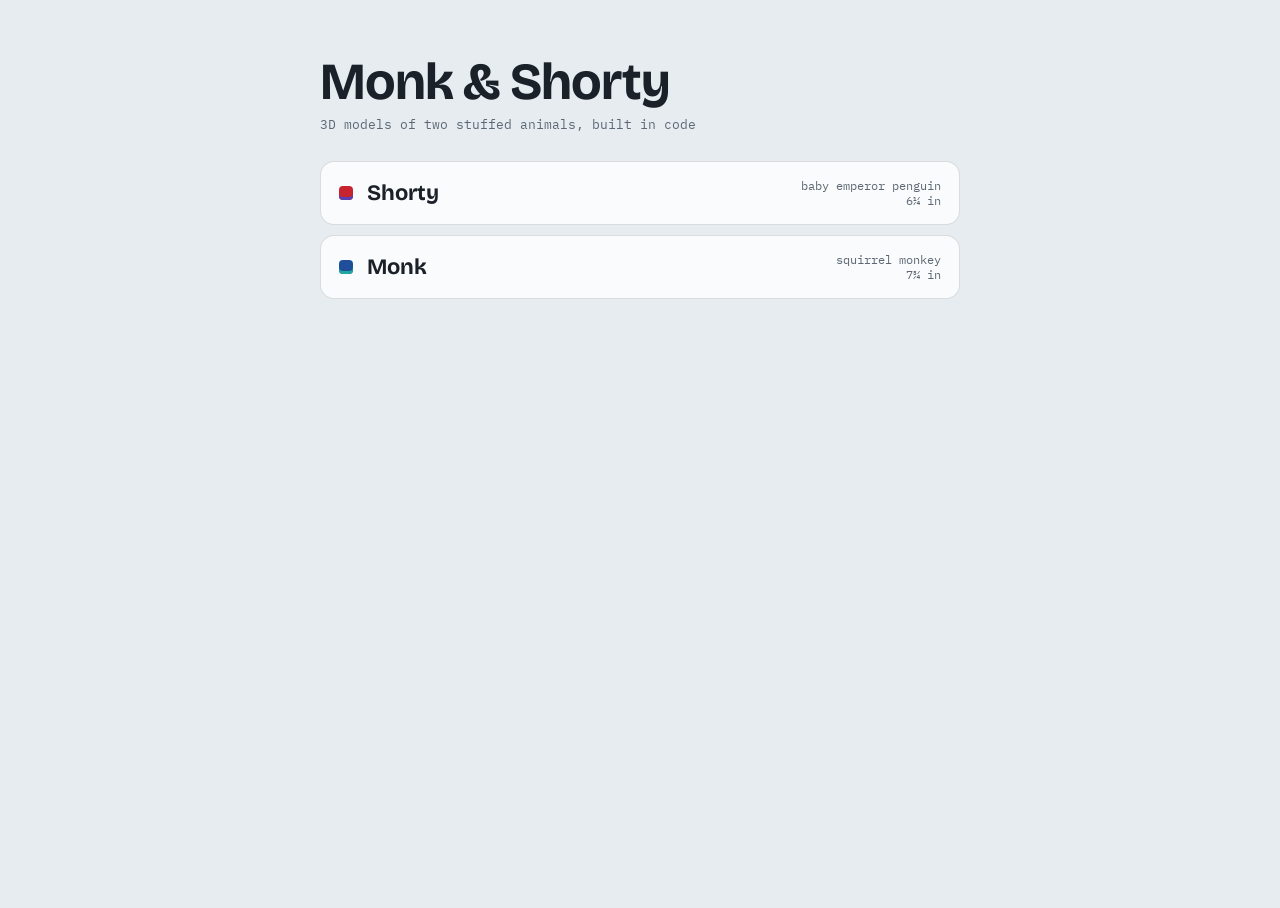
<file: index.html>
<!doctype html>
<html lang="en">
<head>
<meta charset="utf-8">
<meta name="viewport" content="width=device-width, initial-scale=1, viewport-fit=cover">
<title>Monk &amp; Shorty</title>
<link rel="preconnect" href="https://fonts.googleapis.com">
<link rel="stylesheet" href="https://fonts.googleapis.com/css2?family=Bricolage+Grotesque:opsz,wght@12..96,500;12..96,700&family=IBM+Plex+Mono:wght@400;500&display=swap">
<link rel="stylesheet" href="shared/viewer.css">
<style>
/* Gallery: a short list of characters, each linking to its 3D viewer */
body { overflow: auto; }
main {
  max-width: 640px; margin: 0 auto;
  padding-block: 48px;
  padding-left: max(16px, env(safe-area-inset-left, 0px));
  padding-right: max(16px, env(safe-area-inset-right, 0px));
  display: grid; gap: 28px;
}
h1 { margin: 0; font-size: clamp(34px, 7vw, 52px); letter-spacing: -0.02em; line-height: 1; }
.lede { margin: 8px 0 0; font-family: var(--font-mono); font-size: 13px; color: var(--muted); }
ul { list-style: none; margin: 0; padding: 0; display: grid; gap: 10px; }
.item {
  display: flex; align-items: center; gap: 14px; padding: 16px 18px; border-radius: 14px;
  border: 1px solid var(--line); background: var(--panel); color: var(--fg); text-decoration: none;
}
a.item:hover { border-color: var(--accent); }
a.item:focus-visible { outline: 2px solid var(--accent); outline-offset: 2px; }
.dot { width: 14px; height: 14px; border-radius: 4px; flex: none; }
.name { font-size: 22px; font-weight: 700; }
.meta { font-family: var(--font-mono); font-size: 12px; color: var(--muted); margin-left: auto; text-align: right; }
.soon { opacity: 0.6; }
</style>
</head>
<body>
<main>
  <header>
    <h1>Monk &amp; Shorty</h1>
    <p class="lede">3D models of two stuffed animals, built in code</p>
  </header>
  <ul>
    <li>
      <a class="item" href="characters/shorty/">
        <span class="dot" style="background:#c8242f; box-shadow: inset 0 -3px 0 #5b3fb0"></span>
        <span class="name">Shorty</span>
        <span class="meta">baby emperor penguin<br>6¼ in</span>
      </a>
    </li>
    <li>
      <a class="item" href="characters/monk/">
        <span class="dot" style="background:#1f4f9a; box-shadow: inset 0 -3px 0 #1fa7a0"></span>
        <span class="name">Monk</span>
        <span class="meta">squirrel monkey<br>7¾ in</span>
      </a>
    </li>
  </ul>
</main>
</body>
</html>
</file>
<file: shared/viewer.css>
/* Shared viewer page styles. Each character page sets --swatch (and may override --accent) for its own colors. */
/* Layout: full-bleed 3D stage, name card top-left, view + toggle toolbar pinned to the bottom */
:root {
  --stage: #e6ecf0;
  --stage-2: #d5dfe6;
  --fg: #1b2129;
  --muted: #5d6874;
  --panel: rgba(255,255,255,0.78);
  --line: rgba(27,33,41,0.14);
  --accent: #5b3fb0;      /* zipper purple */
  --accent-fg: #ffffff;
  --swatch: #c8242f;        /* character color, set per page */
  --font-display: "Bricolage Grotesque", "Avenir Next", "Segoe UI", system-ui, sans-serif;
  --font-mono: "IBM Plex Mono", ui-monospace, "SF Mono", Menlo, monospace;
}
@media (prefers-color-scheme: dark) {
  :root:not([data-theme="light"]) {
    --stage: #141a20; --stage-2: #1d252d; --fg: #e8edf2; --muted: #94a1ad;
    --panel: rgba(24,31,38,0.8); --line: rgba(232,237,242,0.14);
    --accent: #a48cf0; --accent-fg: #15101f; --swatch: #e2434d; color-scheme: dark;
  }
}
:root[data-theme="dark"] {
  --stage: #141a20; --stage-2: #1d252d; --fg: #e8edf2; --muted: #94a1ad;
  --panel: rgba(24,31,38,0.8); --line: rgba(232,237,242,0.14);
  --accent: #a48cf0; --accent-fg: #15101f; --swatch: #e2434d; color-scheme: dark;
}
html, body { height: 100%; }
body {
  background: var(--stage); color: var(--fg);
  font-family: var(--font-display); overflow: hidden; position: relative;
}
#stage { position: absolute; inset: 0; }
#stage canvas { display: block; width: 100%; height: 100%; touch-action: none; cursor: grab; }
#stage canvas:active { cursor: grabbing; }

.card {
  position: absolute; z-index: 2;
  top: calc(14px + env(safe-area-inset-top, 0px));
  left: max(16px, env(safe-area-inset-left, 0px));
  display: grid; gap: 4px; pointer-events: none;
}
.card h1 {
  margin: 0; font-size: clamp(30px, 6vw, 46px); font-weight: 700; letter-spacing: -0.02em; line-height: 1;
  display: flex; align-items: center; gap: 10px;
}
.card h1 .swatch { width: 12px; height: 12px; border-radius: 3px; background: var(--swatch); box-shadow: inset 0 -3px 0 var(--accent); }
.card p { margin: 0; font-family: var(--font-mono); font-size: 12px; color: var(--muted); letter-spacing: 0.02em; }

.toolbar {
  position: absolute; z-index: 2; left: 0; right: 0;
  bottom: calc(14px + env(safe-area-inset-bottom, 0px));
  padding-left: max(16px, env(safe-area-inset-left, 0px));
  padding-right: max(16px, env(safe-area-inset-right, 0px));
  display: flex; justify-content: center; pointer-events: none;
}
.bar {
  pointer-events: auto; display: flex; flex-wrap: wrap; align-items: center; justify-content: center; gap: 6px;
  padding: 6px; border-radius: 14px; background: var(--panel); border: 1px solid var(--line);
  backdrop-filter: blur(10px); -webkit-backdrop-filter: blur(10px); max-width: 100%;
}
.group { display: flex; gap: 2px; flex-wrap: wrap; justify-content: center; }
.sep { width: 1px; align-self: stretch; background: var(--line); margin: 2px 4px; }
button {
  font: 500 12px/1 var(--font-mono); letter-spacing: 0.04em; text-transform: uppercase;
  color: var(--fg); background: transparent; border: 0; border-radius: 9px; padding: 9px 11px; cursor: pointer;
}
button:hover { background: var(--line); }
button:focus-visible { outline: 2px solid var(--accent); outline-offset: 1px; }
button[aria-pressed="true"] { background: var(--accent); color: var(--accent-fg); }
.hint {
  position: absolute; z-index: 2; right: max(16px, env(safe-area-inset-right, 0px));
  top: calc(18px + env(safe-area-inset-top, 0px));
  font-family: var(--font-mono); font-size: 11px; color: var(--muted); text-align: right; line-height: 1.5;
  pointer-events: none;
}
@media (max-width: 560px) {
  .hint { display: none; }
  .sep { display: none; }
  button { padding: 9px 9px; }
}
</file>
